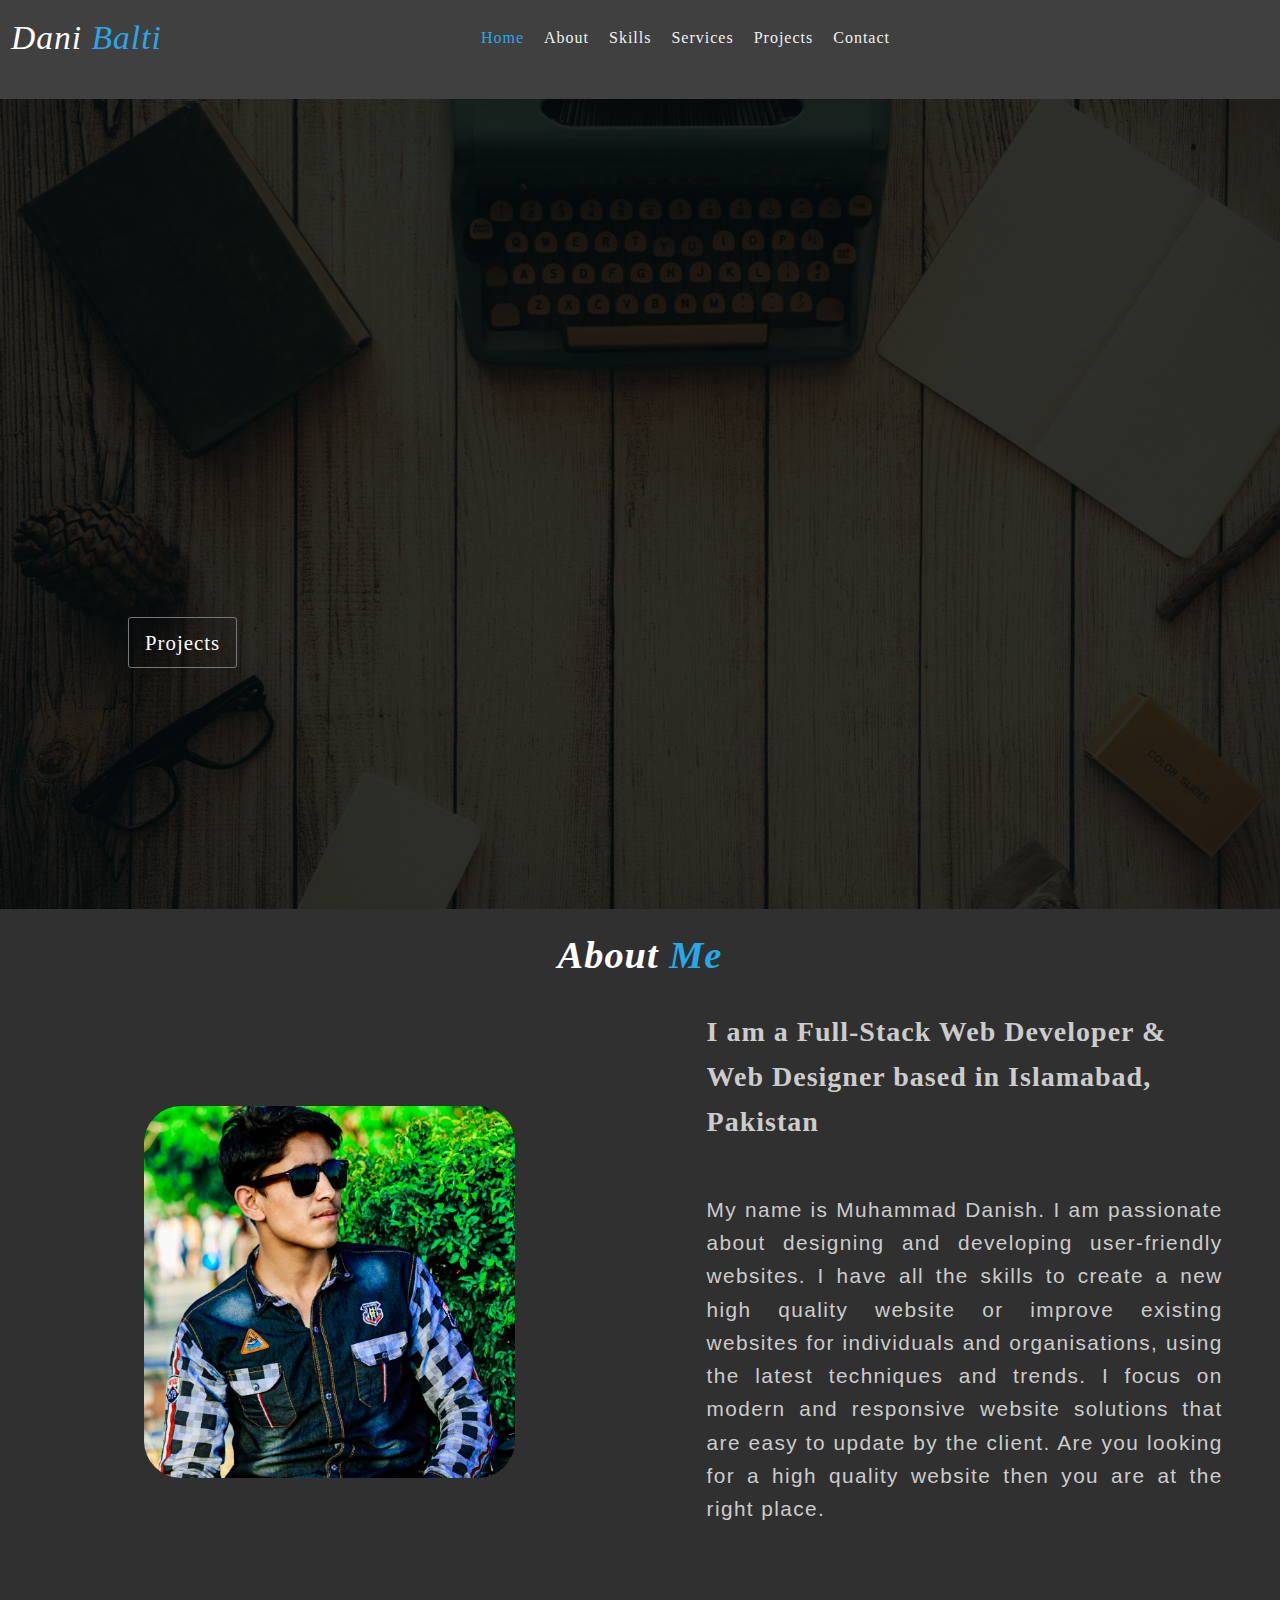
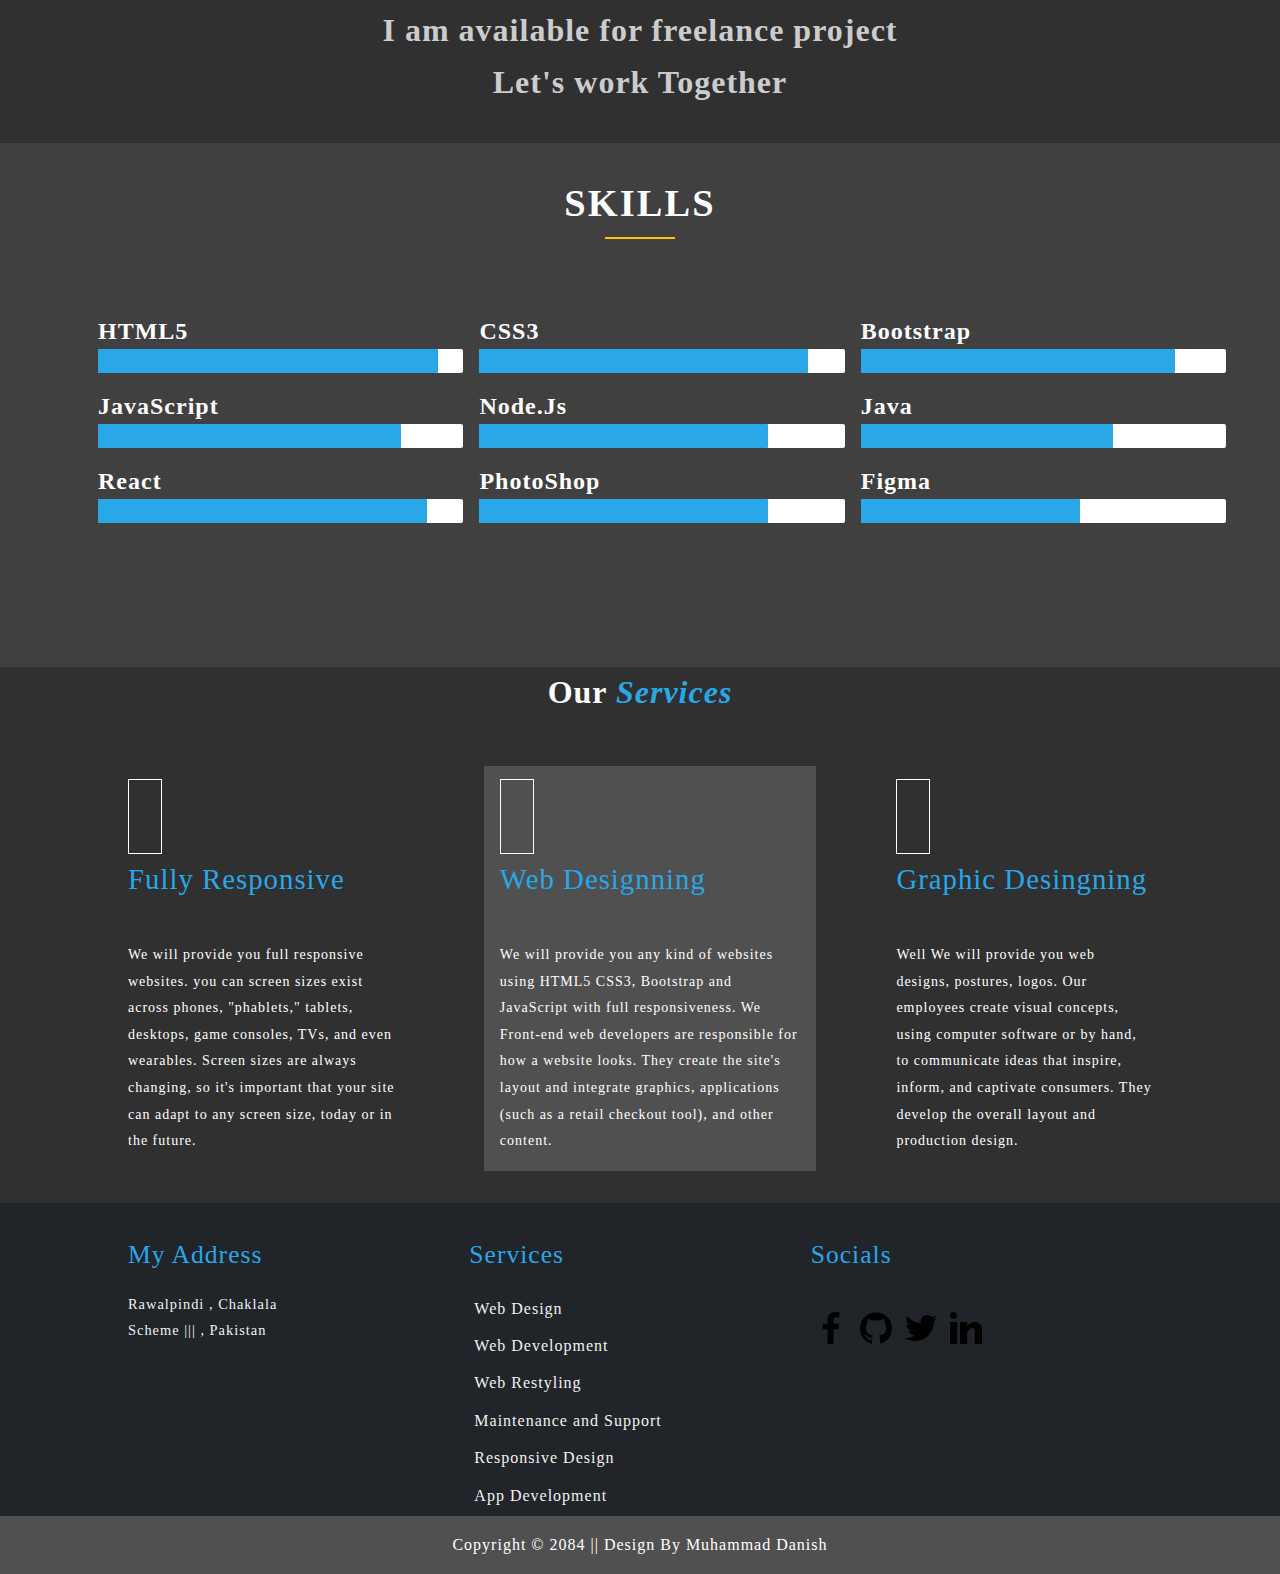
<file: index.html>
<!DOCTYPE html>
<html lang="en">
  <head>
    <meta charset="UTF-8" />
    <meta name="viewport" content="width=device-width, initial-scale=1.0" />
    <title>Dani Balti | Portfolio</title>
    <link
      rel="stylesheet"
      href="https://use.fontawesome.com/releases/v5.6.1/css/all.css"
      integrity="sha384-gfdkjb5BdAXd+lj+gudLWI+BXq4IuLW5IT+brZEZsLFm++aCMlF1V92rMkPaX4PP"
      crossorigin="anonymous"
    />
    <link rel="icon" href="Images/joshua-aragon-BMnhuwFYr7w-unsplash (1).jpg" />
    <link
      href="https://fonts.googleapis.com/css2?family=Roboto:wght@100&display=swap"
      rel="stylesheet"
    />

    <link rel="stylesheet" href="CSS/style.css" />
    <link rel="stylesheet" href="mobile.css" />
  </head>
  <body>
    <!-- Nav bar -->
    <div class="menu-btn">
      <i class="fas fa-bars fa-2x"></i>
    </div>
    <header>
      <nav class="main-nav">
        <a href="./index.html" class="logo"
          >Dani <span class="desig">Balti</span>
        </a>
        <ul class="nav-menu">
          <li class="active-navbar"><a href="#index.html">Home</a></li>
          <li><a href="#about.html">About</a></li>
          <li><a href="#skill.html">Skills</a></li>
          <li><a href="#services.html">Services</a></li>
          <li><a href="./projects.html">Projects</a></li>
          <li><a href="./contact.html">Contact</a></li>
        </ul>
        <ul class="nav-social">
          <li>
            <a href=""><i class="fab fa-facebook-f"></i></a>
          </li>
          <li>
            <a href=""><i class="fab fa-instagram"></i></a>
          </li>
          <li>
            <a href=""><i class="fab fa-twitter"></i></a>
          </li>
        </ul>
      </nav>
    </header>
    <!-- Home SEction -->
    <section id="section-home">
      <div id="index.html" class="home-container">
        <h1>
          I'm a developer<br />
          Muhammad
          <span class="desig"> Danish</span>
        </h1>
        <p>
          I am a Full-Stack Web Developer & Web Designer based in Islamabad,
          Pakistan.
          <span class="header-span"
            >I'm a freelancer with a 4 years of expeirence as a web
            developer</span
          >
        </p>
        <a href="./projects.html" class="btn">Projects</a>
      </div>
    </section>
    <!--About Section  -->
    <section id="about.html" class="about-section">
      <h1>About <span class="desig">Me</span></h1>
      <div class="about-container">
        <div class="about-img">
          <img src="Images/IMG_20190701_225955_276.jpg" />
        </div>
        <div class="about-info">
          <h2>
            I am a Full-Stack Web Developer & Web Designer based in Islamabad,
            Pakistan
          </h2>
          <p>
            My name is <bold>Muhammad Danish</bold>. I am passionate about
            <bold>designing and developing</bold> user-friendly websites. I have
            all the skills to create a new high quality website or improve
            existing websites for individuals and organisations, using the
            latest techniques and trends. I focus on modern and responsive
            website solutions that are easy to update by the client. Are you
            looking for a high quality website then you are at the right place.
          </p>
        </div>
      </div>
      <h3>
        I am available for freelance project<br />
        Let's work Together
      </h3>
    </section>
    <!-- Skills -->
    <section id="skill.html">
      <main class="skill-head">
        <h1>Skills</h1>
        <hr />
        <div class="container">
          <div class="lang">
            <h4>HTML5</h4>
            <div class="html">
              <div class="h">
                <p>.</p>
              </div>
            </div>
          </div>
          <div class="lang">
            <h4>CSS3</h4>
            <div class="css">
              <div class="c">
                <p>.</p>
              </div>
            </div>
          </div>

          <div class="lang">
            <h4>Bootstrap</h4>
            <div class="bostrap">
              <div class="b"><p>.</p></div>
            </div>
          </div>
          <div class="lang">
            <h4>JavaScript</h4>
            <div class="js">
              <div class="j">
                <p>.</p>
              </div>
            </div>
          </div>
          <div class="lang">
            <h4>Node.Js</h4>
            <div class="ns">
              <div class="n">
                <p>.</p>
              </div>
            </div>
          </div>

          <div class="lang">
            <h4>Java</h4>
            <div class="java">
              <div class="ja">
                <p>.</p>
              </div>
            </div>
          </div>
          <div class="lang">
            <h4>React</h4>
            <div class="c-plus">
              <div class="c">
                <p>.</p>
              </div>
            </div>
          </div>

          <div class="lang">
            <h4>PhotoShop</h4>
            <div class="photoshop">
              <div class="p">
                <p>.</p>
              </div>
            </div>
          </div>

          <div class="lang">
            <h4>Figma</h4>

            <div class="figma">
              <div class="f">
                <p>.</p>
              </div>
            </div>
          </div>
        </div>
      </main>
    </section>

    <!-- Services -->
    <section id="services.html" class="services">
      <h1>Our <span class="desig">Services</span></h1>
      <div class="services-container">
        <div class="services-group">
          <i class="fas fa-mobile"></i>
          <h3>Fully Responsive</h3>
          <p>
            We will provide you full responsive websites. you can screen sizes
            exist across phones, "phablets," tablets, desktops, game consoles,
            TVs, and even wearables. Screen sizes are always changing, so it's
            important that your site can adapt to any screen size, today or in
            the future.
          </p>
        </div>
        <div class="services-group active">
          <i class="fas fa-tv"></i>
          <h3>Web Designning</h3>
          <p>
            We will provide you any kind of websites using HTML5 CSS3, Bootstrap
            and JavaScript with full responsiveness. We Front-end web developers
            are responsible for how a website looks. They create the site's
            layout and integrate graphics, applications (such as a retail
            checkout tool), and other content.
          </p>
        </div>
        <div class="services-group">
          <i class="fas fa-paint-brush"></i>
          <h3>Graphic Desingning</h3>
          <p>
            Well We will provide you web designs, postures, logos. Our employees
            create visual concepts, using computer software or by hand, to
            communicate ideas that inspire, inform, and captivate consumers.
            They develop the overall layout and production design.
          </p>
        </div>
      </div>
    </section>
    <!-- Fotter -->
    <footer>
      <div class="footer-container">
        <div class="footer-adress">
          <h1>My Address</h1>
          <p>Rawalpindi , Chaklala Scheme ||| , Pakistan</p>
        </div>
        <div class="footer-services">
          <h1>Services</h1>
          <ul>
            <li>Web Design</li>
            <li>Web Development</li>
            <li>Web Restyling</li>
            <li>Maintenance and Support</li>
            <li>Responsive Design</li>
            <li>App Development</li>
          </ul>
        </div>
        <div class="footer-socials">
          <h1>Socials</h1>

          <a href="https://www.facebook.com/profile.php?id=100011401970147"
            ><img src="Images/facebook1.png"
          /></a>

          <a href="https://github.com/danishbalti1"
            ><img src="Images/github1.png"
          /></a>

          <a href=""><img src="Images/twitter1.png" /></a>

          <a href=""><img src="Images/linkedin1.png" /></a>
        </div>
      </div>
    </footer>

    <div class="fotter-bottom">
      <p>Copyright © 2084 || Design By Muhammad Danish</p>
    </div>
    <script>
      document
        .querySelector(".menu-btn")
        .addEventListener("click", () =>
          document.querySelector(".nav-menu").classList.toggle("show")
        );
    </script>
  </body>
</html>
</file>
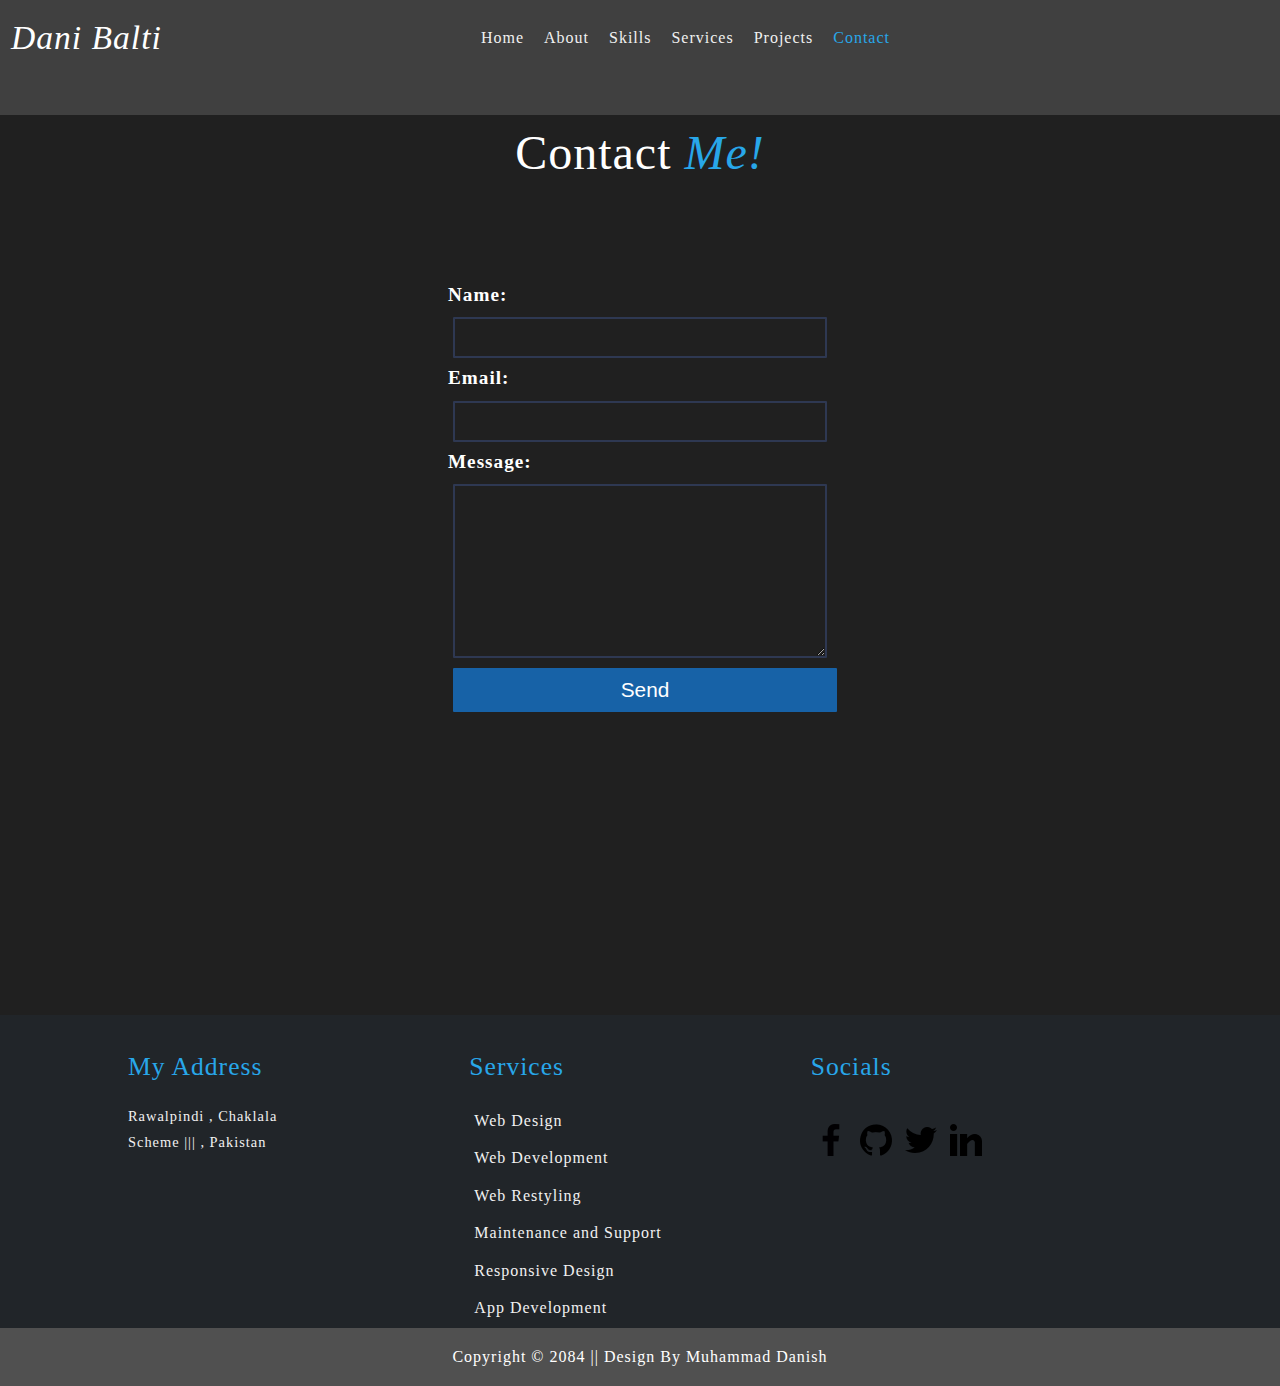
<file: contact.html>
<!DOCTYPE html>
<html lang="en">
  <head>
    <meta charset="UTF-8" />
    <meta name="viewport" content="width=device-width, initial-scale=1.0" />
    <title>Dani Balti | Portfolio</title>
    <link
      href="https://fonts.googleapis.com/css2?family=Roboto:wght@100&display=swap"
      rel="stylesheet"
    />
    <link rel="icon" href="Images/joshua-aragon-BMnhuwFYr7w-unsplash (1).jpg" />

    <link
      rel="stylesheet"
      href="https://use.fontawesome.com/releases/v5.6.1/css/all.css"
      integrity="sha384-gfdkjb5BdAXd+lj+gudLWI+BXq4IuLW5IT+brZEZsLFm++aCMlF1V92rMkPaX4PP"
      crossorigin="anonymous"
    />
    <link rel="stylesheet" href="CSS/style.css" />
    <link rel="stylesheet" href="mobile.css" />
    <link rel="stylesheet" href="CSS/contact.css" />
  </head>
  <body>
    <!-- Nav bar -->
    <div class="menu-btn">
      <i class="fas fa-bars fa-2x"></i>
    </div>
    <header>
      <nav class="main-nav">
        <a href="./index.html" class="logo">Dani Balti</a>
        <ul class="nav-menu">
          <li><a href="./index.html">Home</a></li>
          <li><a href="/index.html#about.html">About</a></li>
          <li><a href="/index.html#skill.html">Skills</a></li>
          <li><a href="/index.html#services.html">Services</a></li>
          <li><a href="./projects.html">Projects</a></li>
          <li class="active-navbar"><a href="./contact.html">Contact</a></li>
        </ul>
        <ul class="nav-social">
          <li>
            <a href=""><i class="fab fa-facebook-f"></i></a>
          </li>
          <li>
            <a href=""><i class="fab fa-instagram"></i></a>
          </li>
          <li>
            <a href=""><i class="fab fa-twitter"></i></a>
          </li>
        </ul>
      </nav>
    </header>

    <section id="contact">
      <h1>Contact <span class="desig">Me!</span></h1>

      <div class="section-container">
        <form action="">
          <div class="input-group">
            <label for="Name">Name:</label>
            <input type="text" id="text" />
          </div>
          <div class="input-group">
            <label for="email">Email:</label>
            <input type="email" id="email" />
          </div>
          <div class="input-group">
            <label for="Name">Message:</label>
            <textarea name="message" id="" cols="30" rows="10"></textarea>
          </div>
          <div class="input-group">
            <button type="sumit" class="btn">Send</button>
          </div>
        </form>
      </div>
    </section>
    <!-- Fotter -->
    <footer>
      <div class="footer-container">
        <div class="footer-adress">
          <h1>My Address</h1>
          <p>Rawalpindi , Chaklala Scheme ||| , Pakistan</p>
        </div>
        <div class="footer-services">
          <h1>Services</h1>
          <ul>
            <li>Web Design</li>
            <li>Web Development</li>
            <li>Web Restyling</li>
            <li>Maintenance and Support</li>
            <li>Responsive Design</li>
            <li>App Development</li>
          </ul>
        </div>
        <div class="footer-socials">
          <h1>Socials</h1>

          <a href="https://www.facebook.com/profile.php?id=100011401970147"
            ><img src="Images/facebook1.png"
          /></a>

          <a href="https://github.com/danishbalti1"
            ><img src="Images/github1.png"
          /></a>

          <a href=""><img src="Images/twitter1.png" /></a>
          <a href=""><img src="Images/linkedin1.png" /></a>
        </div>
      </div>
    </footer>

    <div class="fotter-bottom">
      <p>Copyright © 2084 || Design By Muhammad Danish</p>
    </div>
    <script>
      document
        .querySelector(".menu-btn")
        .addEventListener("click", () =>
          document.querySelector(".nav-menu").classList.toggle("show")
        );
    </script>
  </body>
</html>
</file>
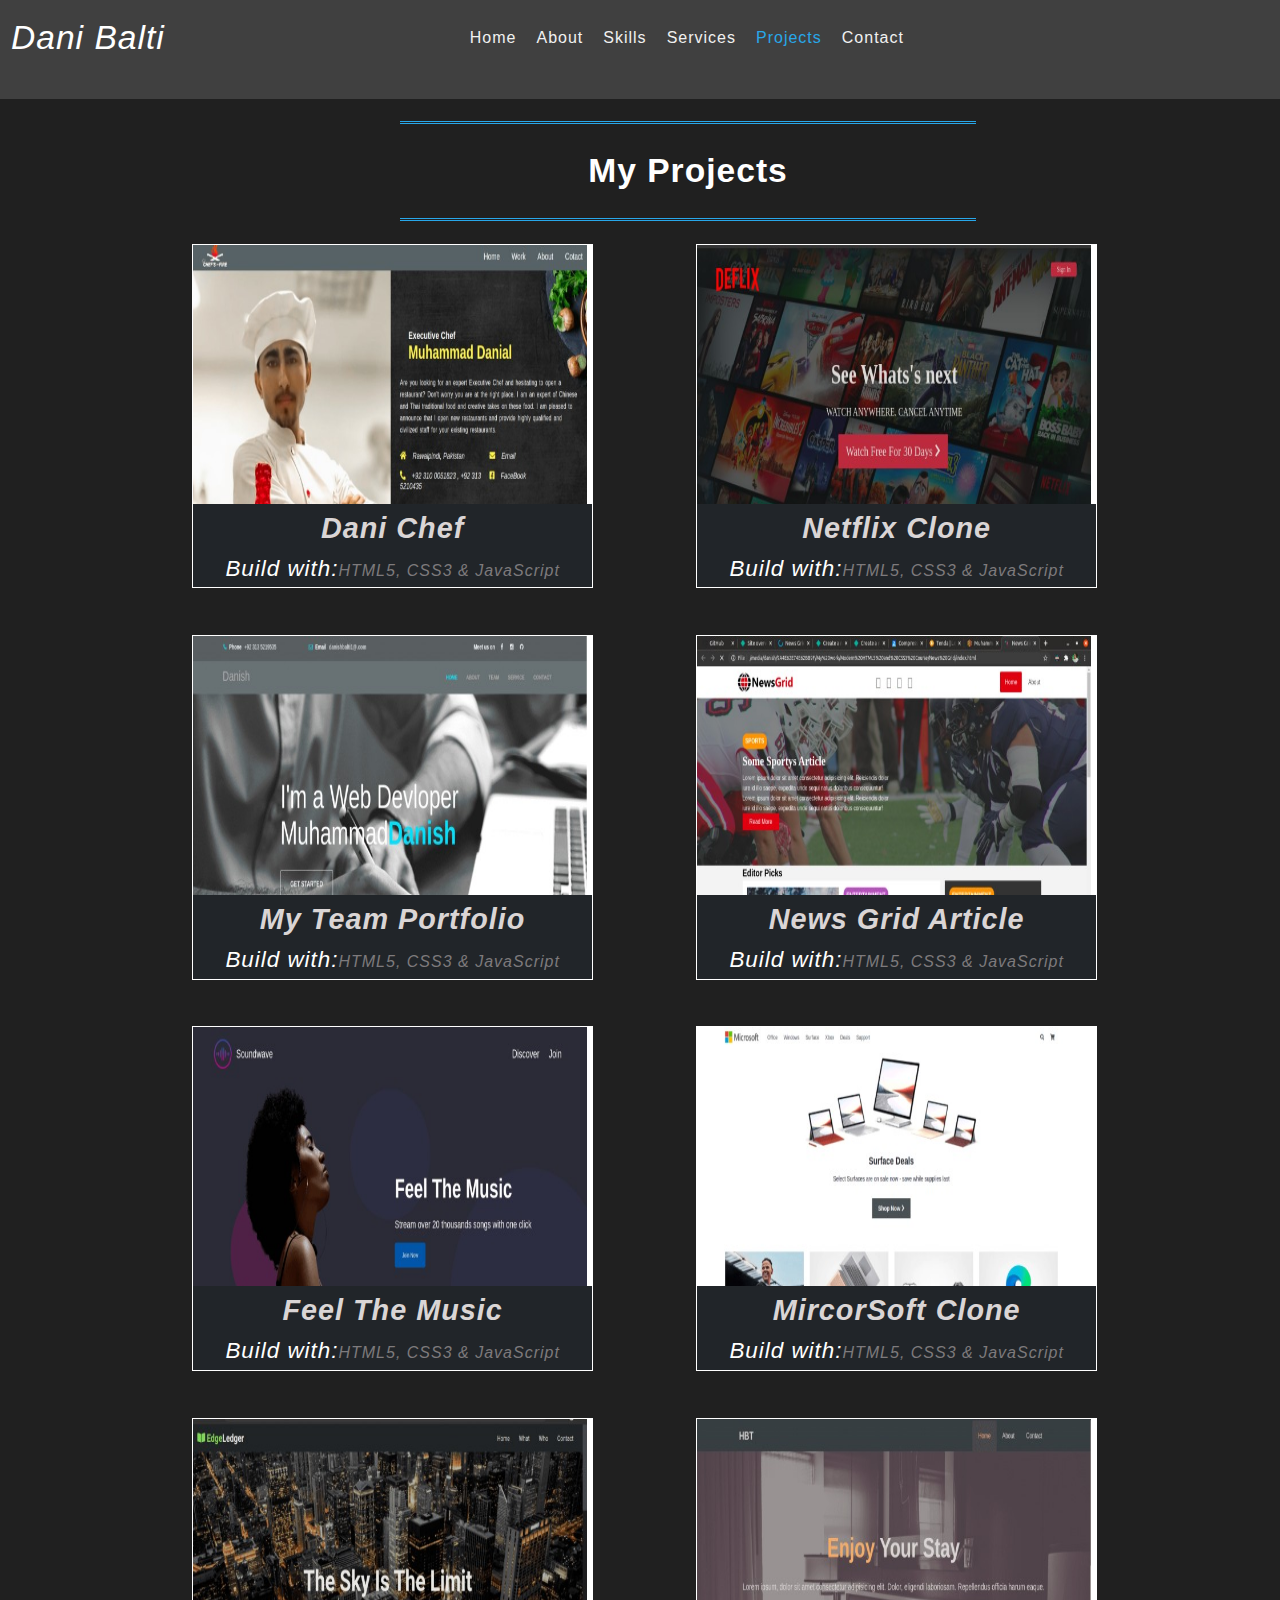
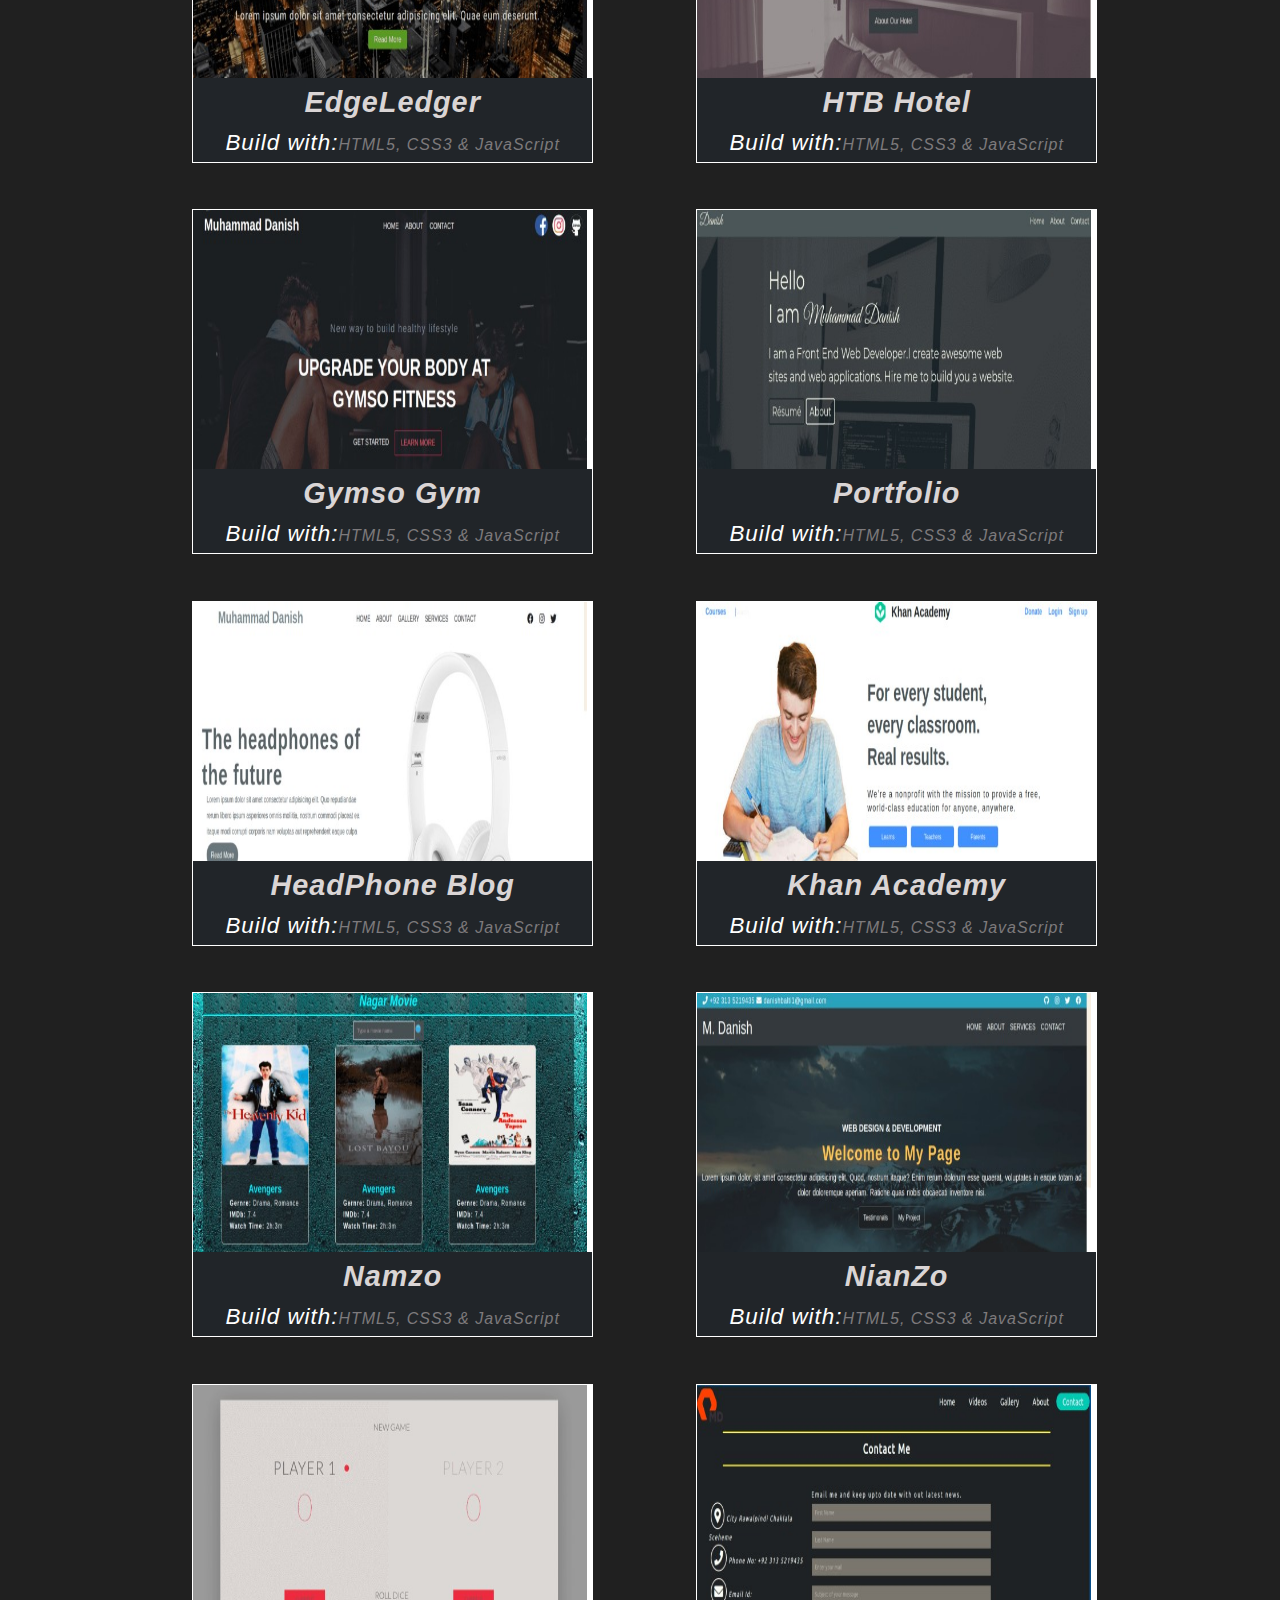
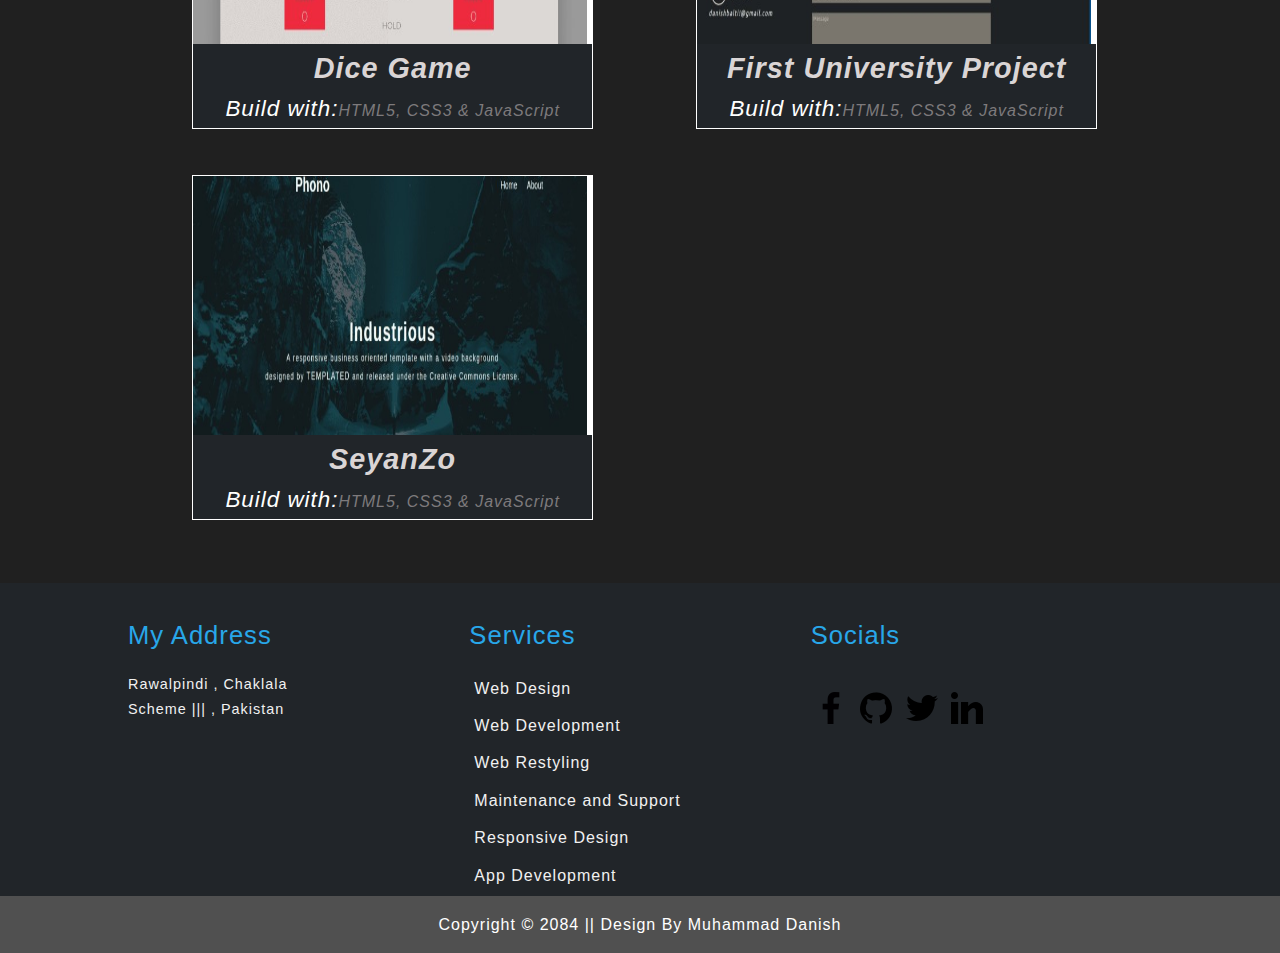
<file: projects.html>
<!DOCTYPE html>
<html lang="en">
  <head>
    <meta charset="UTF-8" />
    <meta name="viewport" content="width=device-width, initial-scale=1.0" />
    <title>Dani Balti | Portfolio</title>
    <link
      href="https://fonts.googleapis.com/css2?family=Roboto:wght@100&display=swap"
      rel="stylesheet"
    />
    <link
    rel="stylesheet"
    href="https://use.fontawesome.com/releases/v5.6.1/css/all.css"
    integrity="sha384-gfdkjb5BdAXd+lj+gudLWI+BXq4IuLW5IT+brZEZsLFm++aCMlF1V92rMkPaX4PP"
    crossorigin="anonymous"
  />
  <link rel="icon" href="Images/joshua-aragon-BMnhuwFYr7w-unsplash (1).jpg" />

    <link rel="stylesheet" href="CSS/style.css" />
    <link rel="stylesheet" href="CSS/projects.css">
    <link rel="stylesheet" href="mobile.css" />

  </head>
  <body>
    <!-- Nav bar -->
    <div class="menu-btn">
      <i class="fas fa-bars fa-2x"></i>
    </div>
    <header>
      <nav class="main-nav">
        <a href="./index.html" class="logo">Dani Balti</a>
        <ul class="nav-menu">
          <li><a href="./index.html">Home</a></li>
          <li><a href="/index.html#about.html">About</a></li>
          <li><a href="/index.html#skill.html">Skills</a></li>
          <li><a href="/index.html#services.html">Services</a></li> 
          <li  class="active-navbar"><a href="#projects.html">Projects</a></li>
          <li><a href="./contact.html">Contact</a></li>
        </ul>
        <ul class="nav-social">
          <li>
            <a href=""><i class="fab fa-facebook-f"></i></a>
          </li>
          <li>
            <a href=""><i class="fab fa-instagram"></i></a>
          </li>
          <li>
            <a href=""><i class="fab fa-twitter"></i></a>
          </li>
        </ul>
      </nav>
    </header>
    <section class="project-heading">
      <h1>My Projects</h1>
      <div class="project-container">
       
        </div>
      </div>
    </section>    <!-- Fotter -->

    <footer>
      <div class="footer-container">
        <div class="footer-adress">
          <h1>My Address</h1>
          <p>Rawalpindi , Chaklala Scheme ||| , Pakistan</p>
        </div>
        <div class="footer-services">
          <h1>Services</h1>
          <ul>
            <li>Web Design</li>
            <li>Web Development</li>
            <li>Web Restyling</li>
            <li>Maintenance and Support</li>
            <li>Responsive Design</li>
            <li>App Development</li>
          </ul>
        </div>
        <div class="footer-socials">
          <h1>Socials</h1>

          <a href="https://www.facebook.com/profile.php?id=100011401970147"
            ><img src="Images/facebook1.png"
          /></a>

          <a href="https://github.com/danishbalti1"
            ><img src="Images/github1.png"
          /></a>

          <a href=""><img src="Images/twitter1.png" /></a>
          <a href=""><img src="Images/linkedin1.png" /></a>
        </div>
      </div>
    </footer>

    <div class="fotter-bottom">
      <p>Copyright © 2084 || Design By Muhammad Danish</p>
    </div>
    <script>
      document
        .querySelector(".menu-btn")
        .addEventListener("click", () =>
          document.querySelector(".nav-menu").classList.toggle("show")
        );
    </script>
    <script src="app.js"></script>
  </body>
</html>
</file>
<file: CSS/style.css>
* {
  margin: 0;
  padding: 0;
  box-sizing: border-box;
}
:root {
  --primary-color: #ffc300;
  --secondary-color: #212529;
}
html,
body {
  line-height: 1.6;
  background: #404040;
  letter-spacing: 1px;
  scroll-behavior: smooth;
}
.para {
  color: #28a7e9;
}
a {
  text-decoration: none;
}
ul li {
  list-style-type: none;
}
html::-webkit-scrollbar {
  width: 10px;
  background: black;
}
html::-webkit-scrollbar-thumb {
  background: #202020;
}
/* menu btn toogler */
.menu-btn {
  position: absolute;
  top: 20px;
  z-index: 2;
  display: none;
  right: 40px;
  font-size: 1rem;
  color: #28a7e9;
  cursor: pointer;
  transition: all 0.2s ease-in-out;
}
.main-nav .logo:hover {
  color: #28a7e9;
}
.menu-btn img {
  width: 46px;
}
header {
  position: sticky;
  top: 0;
  z-index: 1;
  width: 100%;
  height: 11vh;
  background: #404040;
  color: #777777;
  margin: auto;
}
.logo {
  font-size: 2.1rem;
  color: White;
  font-weight: normal;
  font-style: italic;
  transition: 0.4s ease;
}
.logo:hover {
  color: #555;
}
.main-nav {
  display: flex;
  justify-content: space-between;
  align-items: center;
  align-self: center;
  padding: 11px;
}
.main-nav ul {
  display: flex;
}
.main-nav ul li {
  padding: 0 10px;
}
.main-nav ul li a {
  transition: 0.4s ease;
  color: #f1f1f1;
}
.main-nav ul li a:hover {
  color: #555;
}

ul li.active-navbar a {
  color: #28a7e9;
}
.nav-social i {
  color: #fff;
  font-size: 1.2rem;
}
/* Home Section */
#section-home {
  background: linear-gradient(rgba(0, 0, 0, 0.8), rgba(0, 0, 0, 0.8)),
    url("../Images/retrosupply-jLwVAUtLOAQ-unsplash\ \(1\).jpg") no-repeat
      center center/cover;
  height: 90vh;
  display: flex;
  padding: 0 8rem;
  flex-direction: column;
  align-items: center;
  position: relative;
  justify-content: center;
  color: white;
  animation: showimages 20s 5s ease-in-out infinite;
}

.desig {
  color: #28a7e9;
  font-style: italic;
}
.home-container h1 {
  font-size: 3rem;
  transform: translateY(-1200px);
  animation: heading 1.3s forwards ease-in-out;
}
.home-container p {
  font-size: 1.4rem;
  width: 60%;
  color: white;
  margin-bottom: 1rem;
  transform: translateX(-1200px);
  animation: heading 1.3s forwards ease-in-out;
}
.home-container .btn {
  background: none;
  padding: 0.8rem 1rem;
  color: color;
  border: 1px solid #777777;
  color: white;
  font-size: 1.3rem;
  border-radius: 3px;
  transition: all 0.4s ease-in-out;
}
.home-container .btn:hover {
  background: #28a7e9;
}
/* About SEction */
.about-section {
  background: #303030;
  color: white;
}
.about-section h1 {
  text-align: center;
  font-size: 2.4rem;
  font-style: italic;
  padding-top: 1rem;
}
.about-container {
  display: flex;
  align-items: center;
  justify-content: start;
}
.about-img img {
  width: 70%;
  border-radius: 10%;
  height: 70%;
}
.about-img img:hover {
  opacity: 0.4;
  cursor: pointer;
}
.about-img {
  margin-left: 9rem;
}
.about-info {
  width: 90%;
  margin-left: 2rem;
}
.about-info h2 {
  margin-top: 1.5rem;
  color: #ccc;
  font-weight: bold;
  width: 89%;
  font-size: 28px;
}
.about-info p {
  letter-spacing: 1.4px;
  line-height: 1.6;
  width: 90%;
  color: #ccc;
  font-size: 1.3rem;
  text-align: justify;
  font-family: Arial, Helvetica, sans-serif;
  margin-top: 3rem;
  margin-bottom: 5rem;
}
section h3 {
  color: #ccc;
  font-size: 1.6rem;
  text-align: center;
  font-size: 2rem;
  padding-bottom: 2.2rem;
}

/* Skills */

.skill-head {
  line-height: 1.5rem;
  display: flex;
  background: #404040;
  padding-top: 3rem;
  color: white;
  flex-direction: column;
  align-items: center;
  justify-content: center;
}
main h1 {
  font-size: 2.4rem;
  letter-spacing: 2.1px;
  text-transform: uppercase;
  font-weight: bolder;
}
hr {
  border: 1px solid var(--primary-color);
  width: 5.5%;
  margin-top: 1.4rem;
  margin-bottom: 5rem;
}
.container {
  display: grid;
  grid-template-columns: repeat(3, 45%);
  row-gap: 1.3rem;
  column-gap: 1rem;
  margin-right: 17rem;
  margin-bottom: 8rem;
}
.html {
  position: relative;
  padding: 12px 130px;
  background: #fff;
  border-radius: 2px;
  width: 100%;
}

.container .lang .css {
  position: relative;
  padding: 12px 130px;
  background: #fff;
  border-radius: 2px;
  width: 100%;
}
.container .lang .js {
  position: relative;
  padding: 12px 130px;
  background: #fff;
  border-radius: 2px;
  width: 100%;
}
.container .lang .ns {
  position: relative;
  padding: 12px 130px;
  background: #fff;
  border-radius: 2px;
  width: 100%;
}
.lang .bostrap {
  position: relative;
  padding: 12px 130px;
  background: #fff;
  border-radius: 2px;
  width: 100%;
}
.lang .figma {
  position: relative;
  padding: 12px 130px;
  background: #fff;
  border-radius: 2px;
  width: 100%;
}
.lang .c-plus {
  position: relative;
  padding: 12px 130px;
  background: #fff;
  border-radius: 2px;
  width: 100%;
}
.lang .photoshop {
  position: relative;
  padding: 12px 130px;
  background: #fff;
  border-radius: 2px;
  width: 100%;
}
.lang .java {
  position: relative;
  padding: 12px 130px;
  background: #fff;
  border-radius: 2px;
  width: 100%;
}

.j {
  width: 83%;
  border-radius: 5px;
  position: absolute;
  top: 0;
  left: 0;
  background: #28a7e9;
  border-radius: 1px;
}
.h {
  position: absolute;
  border-radius: 1px;
  width: 93%;
  top: 0%;
  left: 0;
  background: #28a7e9;
}
.c {
  width: 90%;
  border-radius: 5px;
  border-radius: 1px;
  position: absolute;
  top: 0%;
  left: 0;
  background: #28a7e9;
}
.b {
  width: 86%;
  border-radius: 5px;
  position: absolute;
  top: 0;
  left: 0;
  background: #28a7e9;
  border-radius: 1px;
}
.n {
  width: 79%;
  border-radius: 5px;
  position: absolute;
  top: 0;
  border-radius: 1px;

  left: 0;
  background: #28a7e9;
}

.ja {
  width: 69%;
  border-radius: 5px;
  position: absolute;
  top: 0;
  left: 0;
  background: #28a7e9;
  border-radius: 1px;
}

.p {
  width: 79%;
  border-radius: 5px;
  position: absolute;
  top: 0;
  border-radius: 1px;

  left: 0;
  background: #28a7e9;
}

.f {
  width: 60%;
  border-radius: 5px;
  position: absolute;
  top: 0;
  border-radius: 1px;
  left: 0;
  background: #28a7e9;
}

h4 {
  font-size: 1.5rem;
  margin-bottom: 6px;
  color: white;
}
p {
  color: #28a7e9;
}
/* Services  */
.services {
  background: #303030;
}
.services h1 {
  text-align: center;
  font-size: 2rem;
  margin-top: 1rem;
  color: white;
}
.services-container {
  display: flex;
  padding: 3rem;
  line-height: 1.9;
  padding-bottom: 2rem;
}
.services-group {
  padding: 1rem 5rem;
  transition: all 0.2s ease-in-out;
}
.services-group i {
  font-size: 2.3rem;
  color: white;
  border: 1px solid white;
  padding: 1rem;
}
.services-group h3 {
  text-align: start;
  color: #28a7e9;
  font-size: 1.8rem;
  font-weight: lighter;
}
.services-group img {
  width: 30%;
  border: 1px solid white;
  padding: 1rem;
}
.services-group p {
  color: #fff;
  font-size: 14px;
}
.active {
  background: #505050;
  padding: 1rem;
}
.services-group:hover {
  background: #505050;
}
/* Fotter */
footer {
  background: #212529;
  color: white;
  margin: auto;
}
.footer-container {
  display: grid;
  grid-template-columns: repeat(3, 1fr);
  margin: auto;
  width: 80%;
  justify-content: center;
}
.footer-container h1 {
  margin-top: 2rem;
  margin-bottom: 1rem;
  color: #28a7e9;
  font-weight: 300;
  font-size: 1.6rem;
  font-weight: lighter;
}
.footer-container ul {
  list-style-type: none;
  line-height: 1.9;
}
.footer-container ul li {
  color: #f1f1f1;
  font-size: 1rem;
  padding: 2px;
  margin: 3px;
  cursor: pointer;
  width: 100%;
}
.footer-container p {
  color: #f1f1f1;
  font-size: 0.9rem;
  width: 60%;
  line-height: 1.8;
}

.footer-container .footer-socials > a img {
  margin-top: 1rem;
  width: 40px;
  padding: 4px;
}
/* fotter bottom */
.fotter-bottom p {
  text-align: center;
  color: white;
  font-size: 1rem;
  background: #505050;
  padding: 1rem;
  font-weight: lighter;
}

@keyframes heading {
  to {
    transform: translateY(0);
  }
}
</file>
<file: mobile.css>
@media (max-width: 700px) {
  .menu-btn {
    display: block;
    transition: 0.4s ease;
  }
  header {
    height: 11vh;
  }
  .main-heading h1 {
    font-size: 1.6rem;
    margin-left: 2rem;
  }
  .menu-btn:hover {
    opacity: 0.7;
    color: #555;
  }

  ul.nav-menu {
    display: block;
    position: absolute;
    top: 0;
    left: 0;
    z-index: 100;
    background: #404040;
    width: 65%;
    height: 100vh;
    transform: translateX(-500px);
    border-right: #ccc 1px solid;
    padding: 30px;
    transition: transform 0.4s ease-in-out;
  }
  ul.nav-menu.show {
    transform: translateX(-20px);
  }
  ul.nav-menu li {
    padding: 20px 38px;
    border-bottom: 1px solid #ccc;
  }
  ul.nav-menu li:last-child {
    border: none;
  }
  ul.nav-menu li a {
    width: 100%;
    color: white;
    font-size: 1.4rem;
  }

  .main-nav ul.social-menu {
    display: none;
  }
  .main-nav .nav-social {
    display: none;
  }

  /* Home Section */
  #section-home {
    padding: 0 2rem;
  }
  .home-container h1 {
    font-size: 2.4rem;
  }
  .home-container p {
    width: 80%;
    text-align: justify;
  }
  .header-span {
    display: none;
  }
  /* About */
  .about-container {
    flex-direction: column;
  }
  .about-container .about-img {
    display: none;
  }
  .about-section h3 {
    padding-bottom: 1.6rem;
    font-size: 1.7rem;
  }
  /* Services */
  .services-container {
    flex-direction: column;
  }
  .services-group {
    width: 100%;
    padding: 0.3rem 1rem;
    margin: 0.2rem;
  }
  /* Skills */

  .skill-head .container {
    grid-template-columns: 1fr;
    margin-left: 14rem;
  }
  /* Project Sctin */
  .project-container {
    margin-top: 4rem;
    grid-template-columns: repeat(1, 1fr);
    row-gap: 8rem;
    margin-left: 1rem;
    margin-bottom: 1rem;
    width: 110%;
  }
  .project img {
    border-right: 73px solid whitesmoke;
  }

  .project-heading h1 {
    width: 100%;
    margin-left: 1rem;
  }
  .details {
    padding: 0.8rem 0;
    width: 110%;
    height: 30%;
  }
  .project img {
    width: 15 0%;
  }
  .details h2 {
    font-size: 1rem;
  }
  .details span {
    font-size: 0.7rem;
  }
  .details .para {
    font-size: 0.4rem;
    margin-left: 0;
    text-align: center;
  }
  /* /* Contact Section  */
  .section-container form {
    width: 100vw;
    max-width: 100%;
  }
  label {
    margin-bottom: 0.4rem;
  }
  input {
    width: 100%;
  }
  textarea {
    width: 100%;
  }
  /* Fotter */
  .footer-container {
    grid-template-columns: 1fr;
  }
}
</file>
<file: CSS/contact.css>
#contact {
  background: #202020;
  height: 100vh;
}
#contact h1 {
  text-align: center;
  font-size: 3rem;
  margin: 1rem 0;
  color: white;
  margin-bottom: 1rem;
  font-weight: lighter;
  margin-bottom: 2.8rem;
}
.desig {
  color: #28a7e9;
}
.section-container {
  display: flex;
  align-items: center;
  justify-content: center;
  flex-direction: column;
  height: 60vh;
}
form {
  background: none;
  padding: 2rem 4rem;
  width: 40vw;
  border-radius: 9px;
  max-width: 50%;
  margin-bottom: 1rem;
}
.input-group {
  display: flex;
  flex-direction: column;
  align-self: center;
}
input {
  padding: 11px;
  margin: 5px;
  border-radius: 1px;
  border: 2px solid #2e3852;
  background: none;
  color: white;
}
label {
  color: white;
  font-size: 1.2rem;
  font-weight: bold;
  padding-bottom: 0.1rem;
}
textarea {
  padding: 10px;
  margin: 5px;
  color: white;
  border-radius: 1px;
  border: 2px solid #2e3852;
  background: none;
}
input:focus,
textarea:focus {
  border: 1px solid #1762a7;
  outline: none;
}
.btn {
  padding: 10px;
  margin: 5px;
  width: 100%;
  text-align: center;
  color: white;
  font-size: 1.3rem;
  outline: none;
  border: none;
  color: white;
  border-radius: 1px;
  cursor: pointer;
  background: #1762a7;
}
</file>
<file: CSS/projects.css>
* {
  box-sizing: border-box;
  margin: 0;
  padding: 0;
}
body {
  background: #202020;
  color: white;
  font-family: "Montserrat", sans-serif;
}
.project img {
  width: 120%;
  height: 120%;
  border: 1.1px solid white;
  border-right: 87.8px solid white;
  border-bottom: none;
  transition: 0.4s ease-in;
}
.project img:hover {
  transform: scale(1.3, 1.3);
  transition: 0.4s transform;
}
.project-heading h1 {
  text-align: center;
  color: white;
  margin-top: 1.4rem;
  border: 3px double #28a7e9;
  width: 50%;
  margin-left: 25rem;
  padding: 20px;
  border-left: none;
  border-right: none;
  font-size: 2.1rem;
  margin-bottom: 1.4rem;
}

.project-heading {
  width: 90%;
}

.project-container {
  display: grid;
  margin-left: 12rem;
  grid-template-columns: repeat(2, 1fr);
  grid-gap: 3rem;
  row-gap: 6rem;
  padding-bottom: 7rem;
}
.project {
  border-radius: 5px 5px 3px 3px;
  height: 80%;
  border-bottom: none;
  width: 80%;
}
.details {
  text-align: center;
  border-top: none;
  padding: 1px;
  background: #212529;
  width: 120%;
  border: 1.1px solid white;
  border-top: none;
  margin-bottom: 2rem;
}

.details h2 {
  font-size: 1.6rem;
  color: #dad5d5;
  font-weight: bold;
  font-size: 1.8rem;
  font-style: italic;
}
.details span {
  color: #7d7a7c;
  font-size: 1rem;
  margin-bottom: 6px;
}

.details p {
  width: 100%;
  font-style: italic;
  font-size: 1.2rem;
  color: white;
  font-size: 1.4rem;
  padding: 0 0.3rem;
}

@media (max-width: 700px) {
}
.project-heading {
  animation: slide-in-left 0.5s cubic-bezier(0.25, 0.46, 0.45, 0.94) both;
}

@keyframes slide-in-left {
  0% {
    -webkit-transform: translateX(-1000px);
    transform: translateX(-1000px);
    opacity: 0;
  }
  100% {
    -webkit-transform: translateX(0);
    transform: translateX(0);
    opacity: 1;
  }
}

.overflow {
  overflow: hidden;
  width: 110%;
  height: 110%;
}
.details {
  width: 110%;
}
</file>
